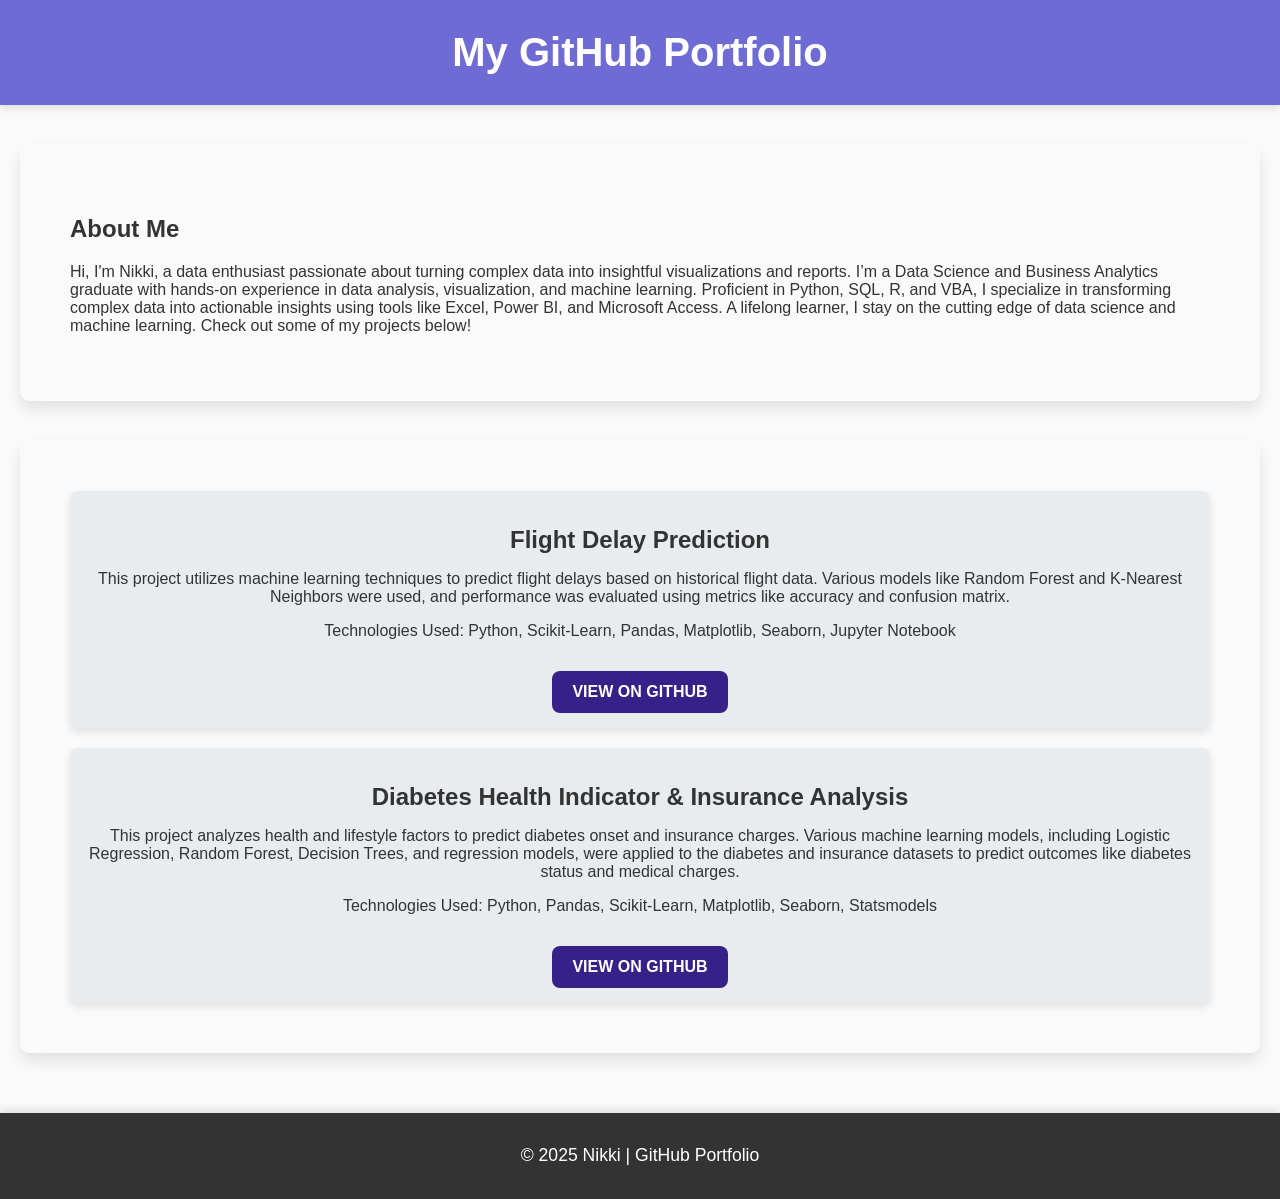
<file: index.html>
<!DOCTYPE html>
<html lang="en">
<head>
    <meta charset="UTF-8">
    <meta name="viewport" content="width=device-width, initial-scale=1.0">
    <title>My GitHub Portfolio</title>
    <link rel="stylesheet" href="style.css"> <!-- Link to external CSS file -->
</head>
<body>

    <header>
        <h1>My GitHub Portfolio</h1>
    </header>

	<section id="about">
		<h2>About Me</h2>
		<p>Hi, I'm Nikki, a data enthusiast passionate about turning complex data into insightful visualizations and reports. I’m a Data Science and Business Analytics graduate with hands-on experience in data analysis, visualization, and machine learning. Proficient in Python, SQL, R, and VBA, I specialize in transforming complex data into actionable insights using tools like Excel, Power BI, and Microsoft Access.
			A lifelong learner, I stay on the cutting edge of data science and machine learning. Check out some of my projects below!</p>
	</section>

    <div class="container">
        <section class="projects-section">
            <!-- Project 1 -->
            <div class="project-card">
                <h2>Flight Delay Prediction</h2>
                <p>This project utilizes machine learning techniques to predict flight delays based on historical flight data. Various models like Random Forest and K-Nearest Neighbors were used, and performance was evaluated using metrics like accuracy and confusion matrix.</p>
                <p>Technologies Used: Python, Scikit-Learn, Pandas, Matplotlib, Seaborn, Jupyter Notebook</p>
                <a href="https://github.com/Nikz18/Portfolio/blob/main/Flight%20delay%20analysis/%20Rcode" target="_blank">View on GitHub</a>
            </div>

            <!-- Project 2 -->
            <div class="project-card">
                <h2>Diabetes Health Indicator & Insurance Analysis</h2>
                <p>This project analyzes health and lifestyle factors to predict diabetes onset and insurance charges. Various machine learning models, including Logistic Regression, Random Forest, Decision Trees, and regression models, were applied to the diabetes and insurance datasets to predict outcomes like diabetes status and medical charges.</p>
                <p>Technologies Used: Python, Pandas, Scikit-Learn, Matplotlib, Seaborn, Statsmodels</p>
                <a href="https://github.com/Nikz18/Portfolio/blob/main/Diabetes%20Health%20Indicator%20Analysis/Codes.py" target="_blank">View on GitHub</a>
            </div>
        </section>
    </div>

    <footer>
        <p>&copy; 2025 Nikki | GitHub Portfolio</p>
    </footer>

</body>
</html>
</file>
<file: style.css>
/* General styling */
body {
    font-family: 'Arial', sans-serif;
    margin: 0;
    padding: 0;
    background-color: #fafafa; /* Soft light gray background */
    color: #333;
}

/* Header Styling */
header {
    background-color: #5553ced8; /* Bright blue background */
    color: #fff;
    padding: 30px 20px;
    text-align: center;
    box-shadow: 0 4px 8px rgba(0, 0, 0, 0.1);
    margin-bottom: 40px;
}

header h1 {
    font-size: 2.5em;
    margin: 0;
    font-weight: 700;
    color: #fff; /* White text */
}

header p {
    font-size: 1.2em;
    margin-top: 10px;
    color: #e0e0e0; /* Lighter text */
}

/* Project Section Styling */
section {
    margin: 20px;
    padding: 20px;
    background-color: #fff;
    border-radius: 8px;
    box-shadow: 0 4px 8px rgba(0, 0, 0, 0.1);
}

/* Flexbox Layout for Projects */
.container {
    display: flex;
    flex-wrap: wrap;
    justify-content: space-around;
    gap: 20px;
}

.projects-section {
    display: flex;
    flex-direction: column;
    gap: 20px;
}

/* Project Card Styling */
.project-card {
    background-color: #e9ecef;
    padding: 15px;
    border-radius: 8px;
    box-shadow: 0 4px 8px rgba(0, 0, 0, 0.1);
    text-align: center;
    transition: transform 0.3s ease, box-shadow 0.3s ease;
}

.project-card:hover {
    transform: translateY(-10px);
    box-shadow: 0 6px 15px rgba(0, 0, 0, 0.2);
}

.project-card h2 {
    font-size: 1.5em;
    margin-bottom: 10px;
}

/* Icons for Projects */
.project-card img {
    display: block;
    margin: 0 auto 10px;
    width: 60px;
    height: 60px;
    transition: transform 0.3s ease;
}

.project-card img:hover {
    transform: rotate(10deg); /* Rotate on hover */
}

/* Project Links/Button */
.project-card a {
    display: inline-block;
    margin-top: 15px;
    padding: 12px 20px;
    background-color: #362188; /* Green background for buttons */
    color: #fff;
    text-decoration: none;
    border-radius: 8px;
    font-weight: bold;
    text-transform: uppercase;
    transition: background-color 0.3s ease-in-out, transform 0.3s ease;
}

.project-card a:hover {
    background-color: #362188; /* Darker green on hover */
    transform: scale(1.05); /* Slightly scale on hover */
}

/* Footer Styling */
footer {
    background-color: #333; /* Dark footer for contrast */
    color: #fff;
    padding: 15px 20px;
    text-align: center;
    font-size: 1.1em;
    margin-top: 40px;
    box-shadow: 0 -4px 8px rgba(0, 0, 0, 0.1);
}

/* Modal Styling */
.modal {
    display: none;
    position: fixed;
    z-index: 1;
    left: 0;
    top: 0;
    width: 100%;
    height: 100%;
    overflow: auto;
    background-color: rgba(0, 0, 0, 0.4); /* Overlay background */
}

.modal-content {
    background-color: #fefefe;
    margin: 15% auto;
    padding: 20px;
    border: 1px solid #888;
    width: 80%;
    max-width: 500px;
}

.close-btn {
    color: #aaa;
    font-size: 28px;
    font-weight: bold;
    position: absolute;
    top: 10px;
    right: 10px;
}

.close-btn:hover,
.close-btn:focus {
    color: black;
    cursor: pointer;
}

/* Button to trigger Modal */
.modal-button {
    padding: 10px 20px;
    background-color: #9a68b1;
    color: white;
    border: none;
    cursor: pointer;
    transition: background-color 0.3s ease;
}

.modal-button:hover {
    background-color: #b0d725;
}

/* Background Pattern for Sections */
section {
    background: url('https://www.transparenttextures.com/patterns/just-blue.png'); /* Background pattern */
    background-size: cover;
    padding: 50px;
    border-radius: 10px;
    box-shadow: 0 8px 15px rgba(0, 0, 0, 0.1);
}
</file>
